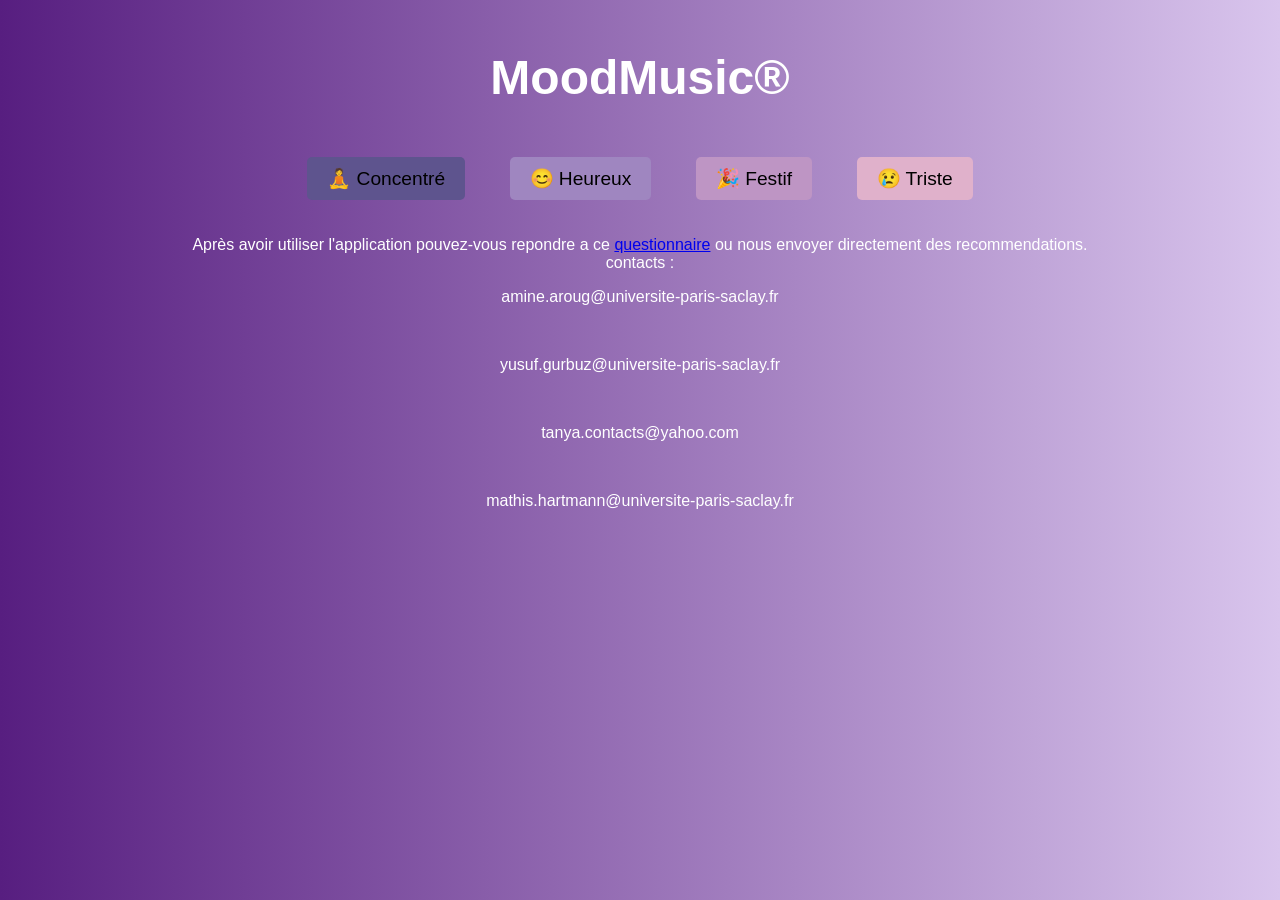
<file: MoodMusic/index.html>
<!DOCTYPE html>
<html lang="fr">
<head>
<meta charset="UTF-8">
<meta name="viewport" content="width=device-width, initial-scale=1.0">
<title>MoodMusic</title>
  <!-- Google tag (gtag.js) -->
<script async src="https://www.googletagmanager.com/gtag/js?id=G-JPMECS2VJV"></script>
<script>
  window.dataLayer = window.dataLayer || [];
  function gtag(){dataLayer.push(arguments);}
  gtag('js', new Date());

  gtag('config', 'G-JPMECS2VJV');
</script>
<style>
  body {
    margin: 0;
    padding: 0;
    font-family: Arial, sans-serif;
    background: linear-gradient(to right, #571e80, #d9c5ed);
    color: white;
    text-align: center;
  }
  h1 {
    margin-top: 50px;
    font-size: 3em;
    font-family: 'Helvetica';
  }
  .mood-button {
    margin: 20px;
    padding: 10px 20px;
    font-size: 1.2em;
    border: none;
    border-radius: 5px;
    cursor: pointer;
    transition: background-color 0.3s;
  }
  .concentre { background-color: #5E548E; }
  .heureux { background-color: #9F86C0; }
  .festif { background-color: #BE95C4; }
  .triste { background-color: #E0B1CB; }
  .mood-button:hover {
    opacity: 0.8;
  }
</style>
</head>
<body>

<h1>MoodMusic®</h1>

<button class="mood-button concentre" onclick="window.location.href='concentre.html';">🧘 Concentré</button>
<button class="mood-button heureux" onclick="window.location.href='heureux.html';">😊 Heureux</button>
<button class="mood-button festif" onclick="window.location.href='festif.html';">🎉 Festif</button>
<button class="mood-button triste" onclick="window.location.href='triste.html';">😢 Triste</button>
<p>
  Après avoir utiliser l'application pouvez-vous repondre a ce <a href="https://forms.gle/yoigy86Dw8VUuLjz9 ">questionnaire</a> ou nous envoyer directement des recommendations.<br> contacts : 
  <br> 
  <p>amine.aroug@universite-paris-saclay.fr</p>
  <br> 
  <p>yusuf.gurbuz@universite-paris-saclay.fr</p>
  <br> 
  <p>tanya.contacts@yahoo.com</p>
  <br> 
  <p>mathis.hartmann@universite-paris-saclay.fr</p>

</p>

</body>
</html>
</file>
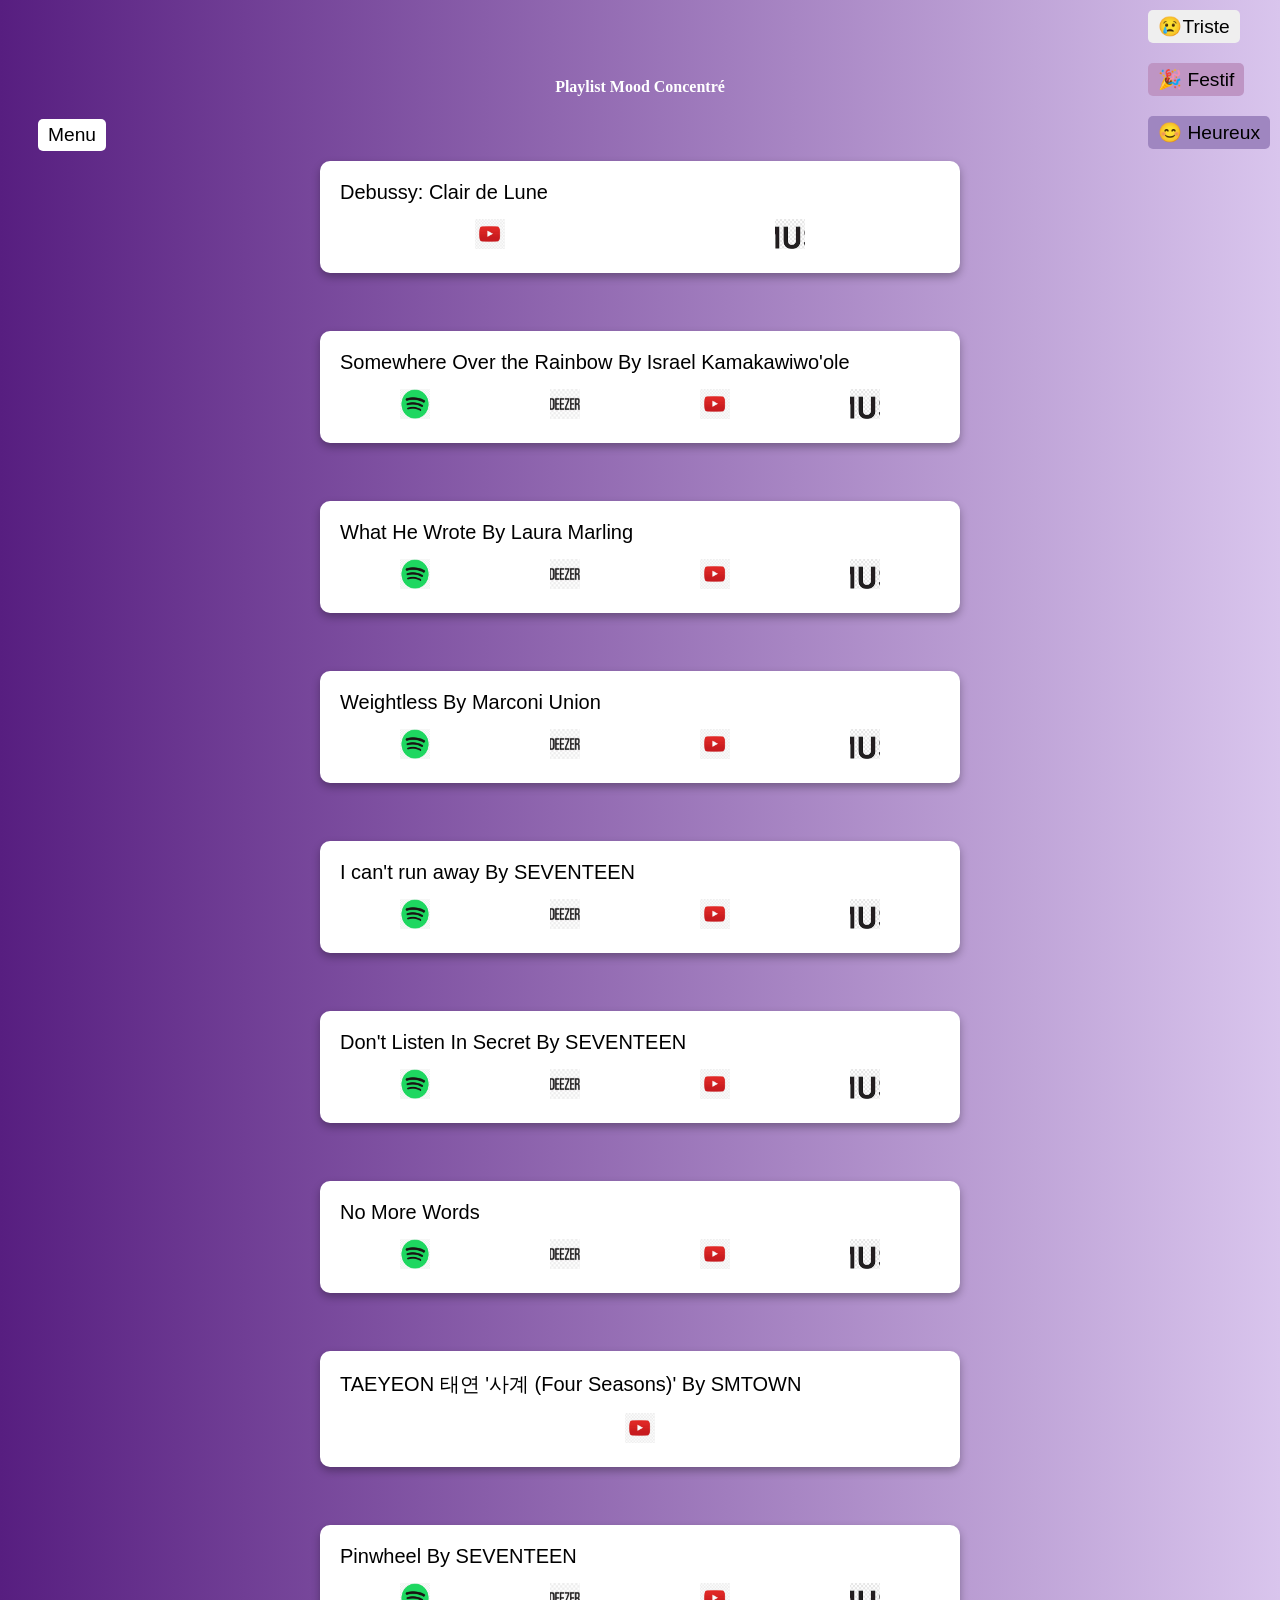
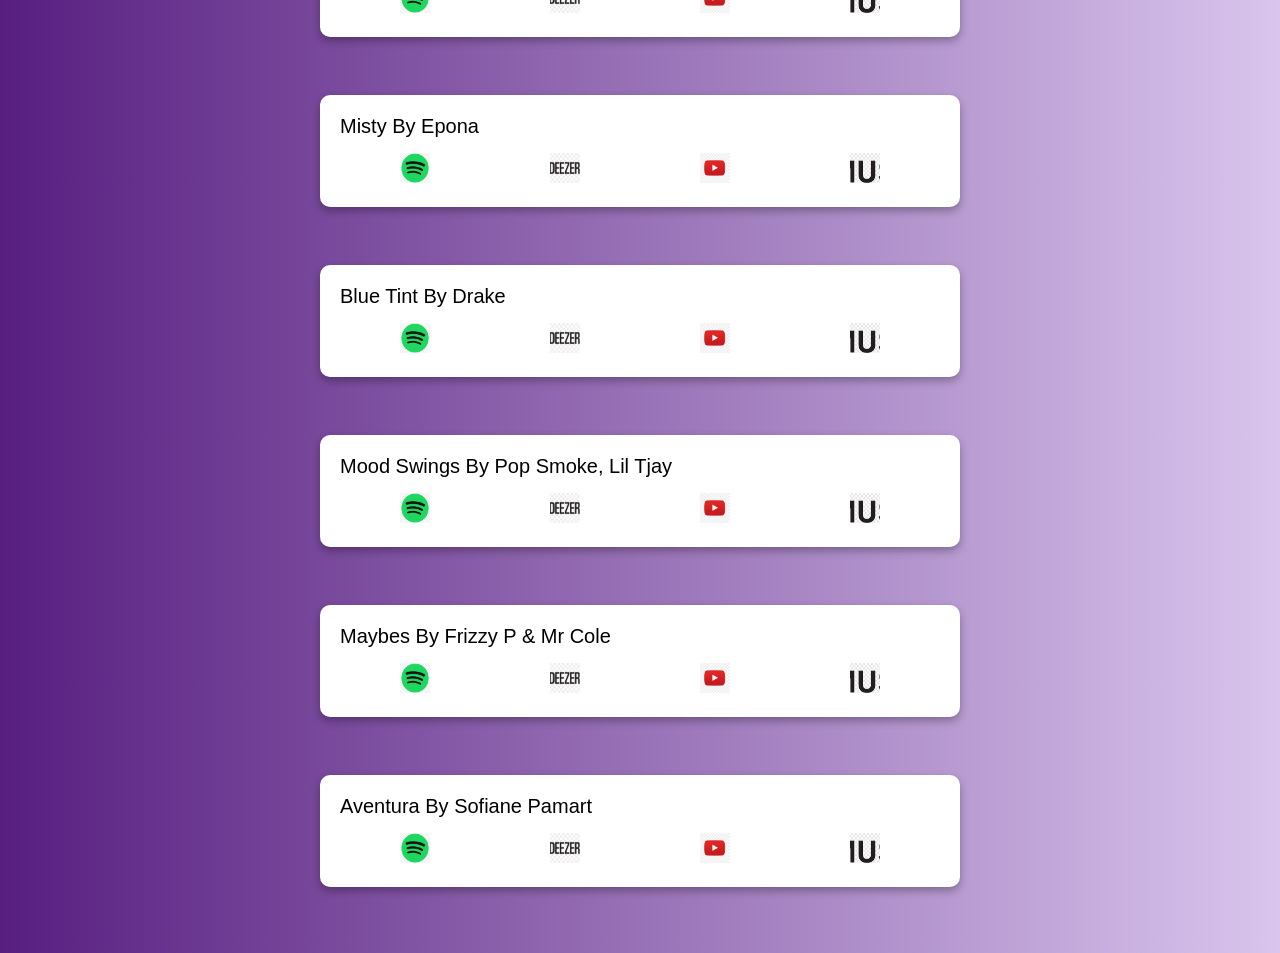
<file: MoodMusic/concentre.html>
<!DOCTYPE html>
<html lang="fr">
<head>
    <meta charset="UTF-8">
    <meta name="viewport" content="width=device-width, initial-scale=1.0">
    <title>MoodMusic® Concentré - Playlist</title>
        <!-- Google tag (gtag.js) -->
    <script async src="https://www.googletagmanager.com/gtag/js?id=G-JPMECS2VJV"></script>
    <script>
      window.dataLayer = window.dataLayer || [];
      function gtag(){dataLayer.push(arguments);}
      gtag('js', new Date());
    
      gtag('config', 'G-JPMECS2VJV');
    </script>
    <style>
         body {
        font-family: Arial, sans-serif;
        background: linear-gradient(to right, #571e80, #d9c5ed);
        padding: 20px;
        overflow-x: hidden; /* Assure que tout défilement horizontal est caché */
        }

        .playlist-container {
            display: flex;
            flex-direction: column; /* Change en colonne pour un affichage déroulant */
            align-items: center; /* Centre les cartes horizontalement */
            gap: 20px;
            margin: auto;
            max-width: 600px; /* Limite la largeur pour un meilleur contrôle sur le design */
        }

        .song {
            background-color: #ffffff;
            padding: 20px;
            border-radius: 10px; /* Augmente le rayon pour un look plus doux */
            box-shadow: 0 4px 8px rgba(0, 0, 0, 0.3); /* Ombre plus prononcée pour un effet de relief */
            width: 100%; /* Utilise toute la largeur du conteneur */
            transition: transform 0.3s ease, box-shadow 0.3s ease; /* Animation douce */
        }

        .song:hover {
            transform: translateY(-5px); /* Légère élévation lors du survol */
            box-shadow: 0 6px 12px rgba(0, 0, 0, 0.5); /* Ombre plus profonde lors du survol */
        }

        .song-title {
            font-size: 20px; /* Taille de police légèrement plus grande */
            margin-bottom: 15px;
        }

        .platforms {
            display: flex;
            justify-content: space-around;
        }

        .platforms img {
            width: 30px; /* Taille légèrement plus grande pour les icônes */
            height: 30px;
            cursor: pointer;
        }
        h1 {
            margin-top: 50px;
            font-size: 3em;
            font-family: 'Helvetica';
            color: white;
            text-align: center;
        }
        h2 {
            margin-top: 50px;
            font-size: 1em;
            font-family: 'Caveat', cursive; 
            color: white;
            text-align: center;
        }
        .conteneur-boutons {
            position: fixed; 
            top: 0;
            right: 0;
            display: flex;
            flex-direction: column;
            align-items: flex-start; 
        }
        .mood-button {
            margin: 10px;
            padding: 5px 10px;
            font-size: 1.2em;
            border: none;
            border-radius: 5px;
            cursor: pointer;
            transition: background-color 0.3s;
        }
        .triste { background-color: #E0B1CB; }
        .festif { background-color: #BE95C4; }
        .heureux { background-color: #9F86C0; }
        .menu {background-color: white}
        .mood-button:hover {
            opacity: 0.8;
        }
    </style>
</head>
<body>
<h2>Playlist Mood Concentré</h2>
<button class = "mood-button menu" onclick="window.location.href='https://vmine0.github.io/-amine0-.github.io/index.html';">Menu</button>
<div class="conteneur-boutons">
    <button class="mood-button concentre" onclick="window.location.href='https://vmine0.github.io/-amine0-.github.io/triste.html';">😢Triste </button>
    <button class="mood-button festif" onclick="window.location.href='https://vmine0.github.io/-amine0-.github.io/festif.html';">🎉 Festif</button>
    <button class="mood-button heureux" onclick="window.location.href='https://vmine0.github.io/-amine0-.github.io/heureux.html';">😊 Heureux</button>
</div>

<div class="playlist-container">
    <!-- Exemple pour un titre de musique -->
    <div class="song">
        <div class="song-title">Debussy: Clair de Lune</div>
        <div class="platforms">
            <a href="https://www.youtube.com/watch?v=ges3Z5hbYR8"><img src="[data-uri]" alt="YouTube"></a>
            <a href="https://geo.music.apple.com/fr/album/_/303883179?i=303883400&mt=1&app=music&ls=1&at=1000lHKX&ct=odesli_http&itscg=30200&itsct=odsl_m"><img src="[data-uri]" alt="Apple Music"></a>
         </div>
    </div><br>
    <!-- Répétez ce bloc pour chaque titre de musique, en ajustant le titre et les liens -->
    <div class="song">
        <div class="song-title">Somewhere Over the Rainbow By Israel Kamakawiwo'ole</div>
        <div class="platforms">
            <a href="https://open.spotify.com/track/3oQomOPRNQ5NVFUmLJHbAV"><img src="[data-uri]" alt="Spotify"></a>
            <a href="https://www.deezer.com/track/418130622"><img src="[data-uri]" alt="Deezer"></a>
            <a href="https://www.youtube.com/watch?v=QJAL6VpX4dY"><img src="[data-uri]" alt="YouTube"></a>
            <a href="https://geo.music.apple.com/fr/album/_/1296697429?i=1296697430&mt=1&app=music&ls=1&at=1000lHKX&ct=odesli_http&itscg=30200&itsct=odsl_m"><img src="[data-uri]" alt="Apple Music"></a>
         </div>
    </div><br>
    <div class="song">
        <div class="song-title">What He Wrote By Laura Marling</div>
        <div class="platforms">
            <a href="https://open.spotify.com/track/2CTOa3CEBts3p1NyTVLTXU"><img src="[data-uri]" alt="Spotify"></a>
            <a href="https://www.deezer.com/track/5522774"><img src="[data-uri]" alt="Deezer"></a>
            <a href="https://www.youtube.com/watch?v=Rm3uMGfIj2E"><img src="[data-uri]" alt="YouTube"></a>
            <a href="https://geo.music.apple.com/fr/album/_/720114752?i=720115034&mt=1&app=music&ls=1&at=1000lHKX&ct=odesli_http&itscg=30200&itsct=odsl_m"><img src="[data-uri]" alt="Apple Music"></a>
         </div>
    </div><br>
    <div class="song">
        <div class="song-title">Weightless By Marconi Union </div>
        <div class="platforms">
            <a href="https://open.spotify.com/track/6kkwzB6hXLIONkEk9JciA6"><img src="[data-uri]" alt="Spotify"></a>
            <a href="https://www.deezer.com/track/61419261"><img src="[data-uri]" alt="Deezer"></a>
            <a href="https://www.youtube.com/watch?v=UfcAVejslrU"><img src="[data-uri]" alt="YouTube"></a>
            <a href="https://geo.music.apple.com/fr/album/_/571977211?i=571977598&mt=1&app=music&ls=1&at=1000lHKX&ct=odesli_http&itscg=30200&itsct=odsl_m"><img src="[data-uri]" alt="Apple Music"></a>
         </div>
    </div><br>
    <div class="song">
        <div class="song-title">I can't run away  By SEVENTEEN </div>
        <div class="platforms">
            <a href="https://open.spotify.com/track/0bFiLUmBmFX0aWyhVqIwiN"><img src="[data-uri]" alt="Spotify"></a>
            <a href="https://www.deezer.com/track/1528273572"><img src="[data-uri]" alt="Deezer"></a>
            <a href="https://www.youtube.com/watch?v=dSz865efo44"><img src="[data-uri]" alt="YouTube"></a>
            <a href="https://geo.music.apple.com/fr/album/_/1589497186?i=1589497423&mt=1&app=music&ls=1&at=1000lHKX&ct=odesli_http&itscg=30200&itsct=odsl_m"><img src="[data-uri]" alt="Apple Music"></a>
         </div>
    </div><br>
    <div class="song">
        <div class="song-title">Don't Listen In Secret By SEVENTEEN</div>
        <div class="platforms">
            <a href="https://open.spotify.com/track/01bnqaE6nQogjdMMrrL1dj"><img src="[data-uri]" alt="Spotify"></a>
            <a href="https://www.deezer.com/track/1897584287"><img src="[data-uri]" alt="Deezer"></a>
            <a href="https://www.youtube.com/watch?v=ACOU14kmhAY"><img src="[data-uri]" alt="YouTube"></a>
            <a href="https://geo.music.apple.com/fr/album/_/1182849724?i=1182849884&mt=1&app=music&ls=1&at=1000lHKX&ct=odesli_http&itscg=30200&itsct=odsl_m"><img src="[data-uri]" alt="Apple Music"></a>
         </div>
    </div><br>
    <div class="song">
        <div class="song-title">No More Words </div>
        <div class="platforms">
            <a href="https://open.spotify.com/track/2pjwlId0y84OpRNLaQ9dbr"><img src="[data-uri]" alt="Spotify"></a>
            <a href="https://www.deezer.com/track/2537014921"><img src="[data-uri]" alt="Deezer"></a>
            <a href="https://www.youtube.com/watch?v=kkLGCFFD6mY"><img src="[data-uri]" alt="YouTube"></a>
            <a href="https://geo.music.apple.com/fr/album/_/1715983011?i=1715983014&mt=1&app=music&ls=1&at=1000lHKX&ct=odesli_http&itscg=30200&itsct=odsl_m"><img src="[data-uri]" alt="Apple Music"></a>
         </div>
    </div><br>
    <div class="song">
        <div class="song-title">TAEYEON 태연 '사계 (Four Seasons)' By SMTOWN</div>
        <div class="platforms">
            <a href="https://www.youtube.com/watch?v=4HG_CJzyX6A"><img src="[data-uri]" alt="YouTube"></a>
         </div>
    </div><br>
    <div class="song">
        <div class="song-title">Pinwheel By SEVENTEEN</div>
        <div class="platforms">
            <a href="https://open.spotify.com/track/2NvrIHgujKttUQyx2uUMY9"><img src="[data-uri]" alt="Spotify"></a>
            <a href="https://www.deezer.com/track/1904180147"><img src="[data-uri]" alt="Deezer"></a>
            <a href="https://www.youtube.com/watch?v=tUyfB44eP0w"><img src="[data-uri]" alt="YouTube"></a>
            <a href="https://geo.music.apple.com/fr/album/_/1308176950?i=1308176971&mt=1&app=music&ls=1&at=1000lHKX&ct=odesli_http&itscg=30200&itsct=odsl_m"><img src="[data-uri]" alt="Apple Music"></a>
         </div>
    </div><br>
    <div class="song">
        <div class="song-title">Misty By Epona</div>
        <div class="platforms">
            <a href="https://open.spotify.com/track/595WDUDQgT6RnKTwP6mz9r"><img src="[data-uri]" alt="Spotify"></a>
            <a href="https://www.deezer.com/track/2365687465"><img src="[data-uri]" alt="Deezer"></a>
            <a href="https://www.youtube.com/watch?v=H4R_3ziiigQ"><img src="[data-uri]" alt="YouTube"></a>
            <a href="https://geo.music.apple.com/fr/album/_/1710119321?i=1710119718&mt=1&app=music&ls=1&at=1000lHKX&ct=odesli_http&itscg=30200&itsct=odsl_m"><img src="[data-uri]" alt="Apple Music"></a>
         </div>
    </div><br>
    <div class="song">
        <div class="song-title">Blue Tint By Drake</div>
        <div class="platforms">
            <a href="https://open.spotify.com/track/4n1bdaKwynQndm47x5HqWX"><img src="[data-uri]" alt="Spotify"></a>
            <a href="https://www.deezer.com/track/533609382"><img src="[data-uri]" alt="Deezer"></a>
            <a href="https://www.youtube.com/watch?v=CYDVqc_PwsM"><img src="[data-uri]" alt="YouTube"></a>
            <a href="https://geo.music.apple.com/fr/album/_/1418213110?i=1418213396&mt=1&app=music&ls=1&at=1000lHKX&ct=odesli_http&itscg=30200&itsct=odsl_m"><img src="[data-uri]" alt="Apple Music"></a>
         </div>
    </div><br>
    <div class="song">
        <div class="song-title">Mood Swings By Pop Smoke, Lil Tjay </div>
        <div class="platforms">
            <a href="https://open.spotify.com/track/5rZlwNFl01HqLWBQGryKSm"><img src="[data-uri]" alt="Spotify"></a>
            <a href="https://www.deezer.com/track/1025944402"><img src="[data-uri]" alt="Deezer"></a>
            <a href="https://www.youtube.com/watch?v=mM8ostx0Ub8"><img src="[data-uri]" alt="YouTube"></a>
            <a href="https://geo.music.apple.com/fr/album/_/1521889004?i=1521889940&mt=1&app=music&ls=1&at=1000lHKX&ct=odesli_http&itscg=30200&itsct=odsl_m"><img src="[data-uri]" alt="Apple Music"></a>
         </div>
    </div><br>
    <div class="song">
        <div class="song-title">Maybes By Frizzy P & Mr Cole</div>
        <div class="platforms">
            <a href="https://open.spotify.com/track/0NEysQMQpLs51P8ZquIirT"><img src="[data-uri]" alt="Spotify"></a>
            <a href="https://www.deezer.com/track/1995106587"><img src="[data-uri]" alt="Deezer"></a>
            <a href="https://www.youtube.com/watch?v=dzI0A5Sgyy8"><img src="[data-uri]" alt="YouTube"></a>
            <a href="https://geo.music.apple.com/fr/album/_/1652602714?i=1652603259&mt=1&app=music&ls=1&at=1000lHKX&ct=odesli_http&itscg=30200&itsct=odsl_m"><img src="[data-uri]" alt="Apple Music"></a>
         </div>
    </div><br>
    <div class="song">
        <div class="song-title">Aventura By Sofiane Pamart</div>
        <div class="platforms">
            <a href="https://open.spotify.com/track/5zU5PfpJG73oa6MxoIAzSW"><img src="[data-uri]" alt="Spotify"></a>
            <a href="https://www.deezer.com/track/2431523575"><img src="[data-uri]" alt="Deezer"></a>
            <a href="https://www.youtube.com/watch?v=LYkQriuqigM"><img src="[data-uri]" alt="YouTube"></a>
            <a href="https://geo.music.apple.com/fr/album/_/1704902133?i=1704903338&mt=1&app=music&ls=1&at=1000lHKX&ct=odesli_http&itscg=30200&itsct=odsl_m"><img src="[data-uri]" alt="Apple Music"></a>
         </div>
    </div><br>
</div>

</body>
</html>
</file>
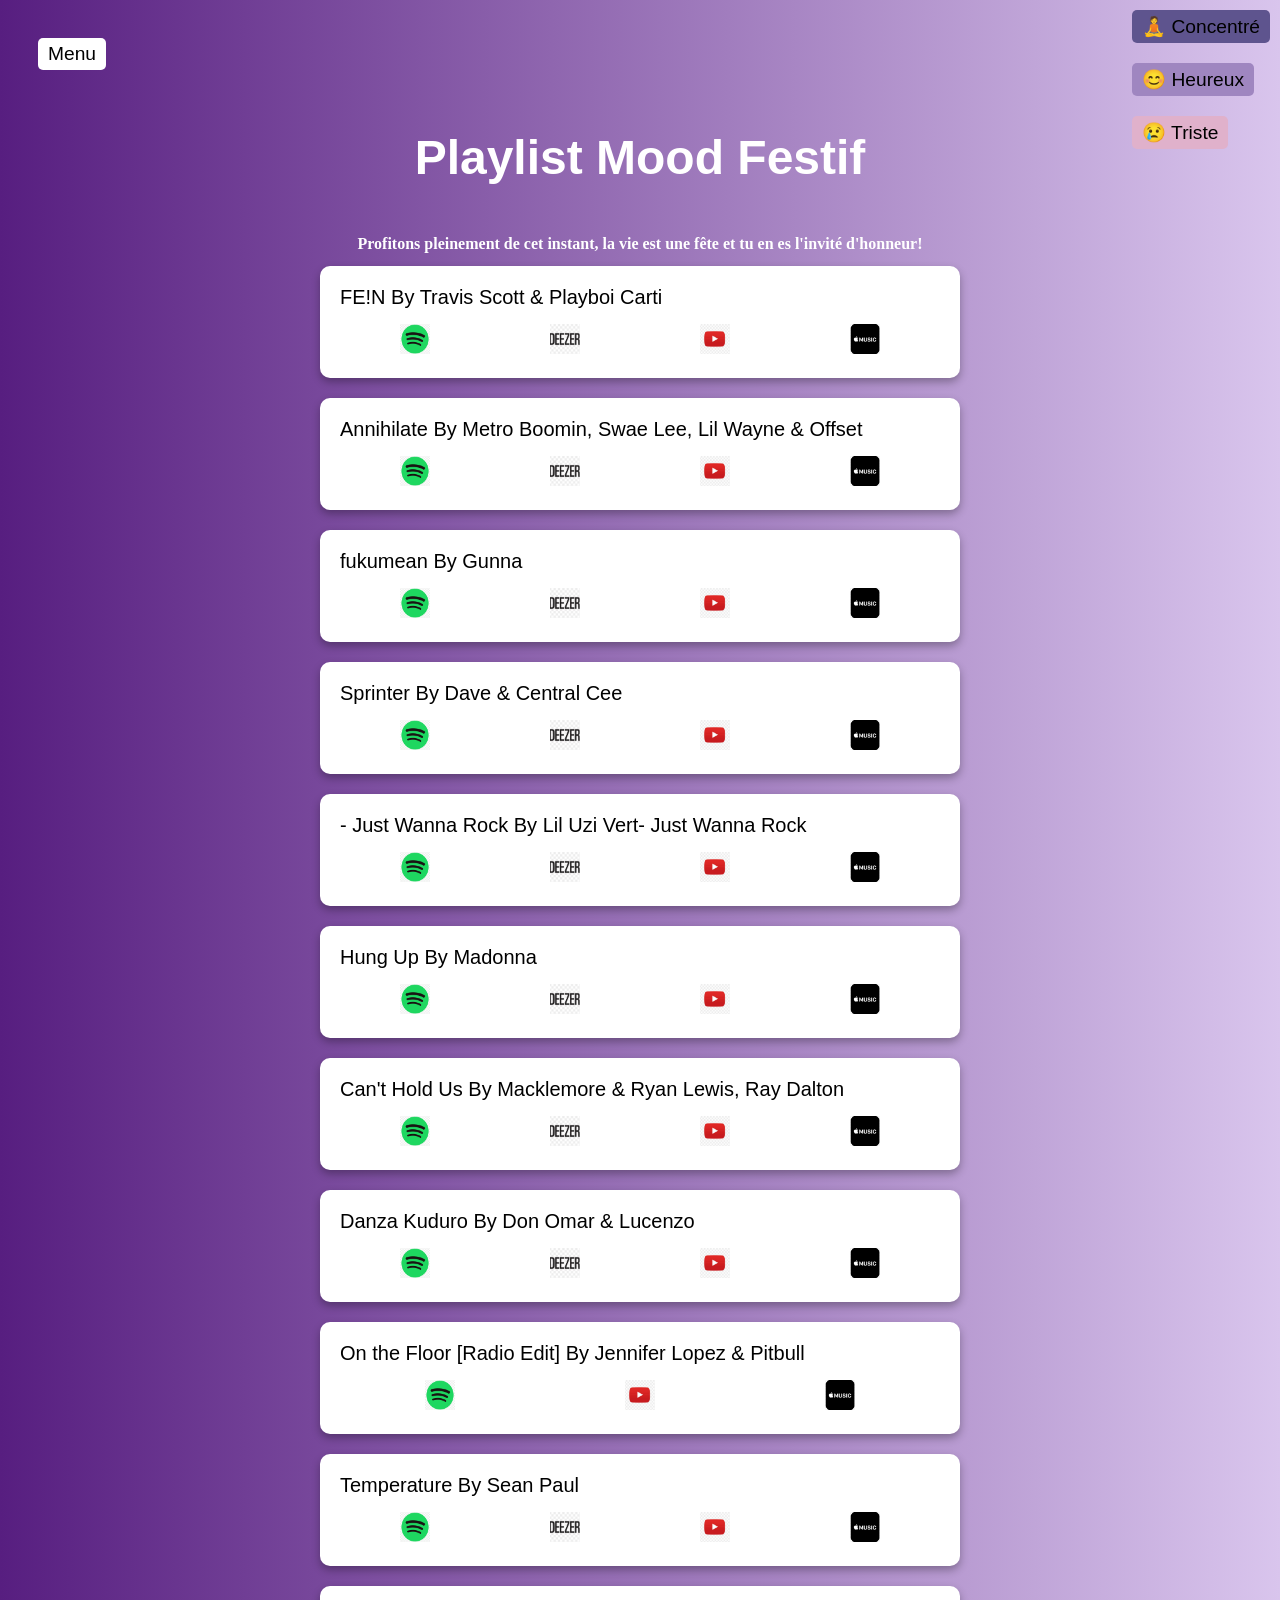
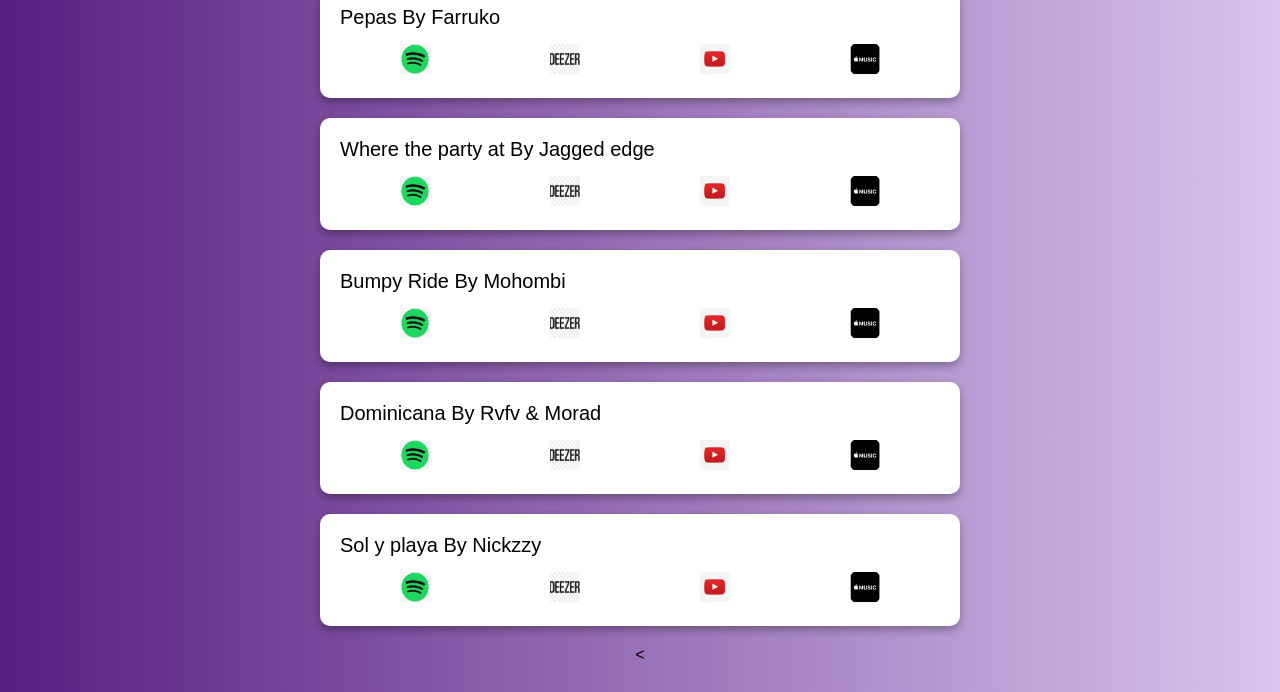
<file: MoodMusic/festif.html>
<!DOCTYPE html>
<html lang="fr">
<head>
    <meta charset="UTF-8">
    <meta name="viewport" content="width=device-width, initial-scale=1.0">
    <title>MoodMusic® Festif - Playlist</title>
            <!-- Google tag (gtag.js) -->
    <script async src="https://www.googletagmanager.com/gtag/js?id=G-JPMECS2VJV"></script>
    <script>
      window.dataLayer = window.dataLayer || [];
      function gtag(){dataLayer.push(arguments);}
      gtag('js', new Date());
    
      gtag('config', 'G-JPMECS2VJV');
    </script>
    <style>
body {
            font-family: Arial, sans-serif;
            background: linear-gradient(to right, #571e80, #d9c5ed);
            padding: 20px;
        }

        .playlist-container {
            display: flex;
            flex-direction: column; /* Change en colonne pour un affichage déroulant */
            align-items: center; /* Centre les cartes horizontalement */
            gap: 20px;
            margin: auto;
            max-width: 600px; /* Limite la largeur pour un meilleur contrôle sur le design */
        }

        .song {
            background-color: #ffffff;
            padding: 20px;
            border-radius: 10px; /* Augmente le rayon pour un look plus doux */
            box-shadow: 0 4px 8px rgba(0, 0, 0, 0.3); /* Ombre plus prononcée pour un effet de relief */
            width: 100%; /* Utilise toute la largeur du conteneur */
            transition: transform 0.3s ease, box-shadow 0.3s ease; /* Animation douce */
        }

        .song:hover {
            transform: translateY(-5px); /* Légère élévation lors du survol */
            box-shadow: 0 6px 12px rgba(0, 0, 0, 0.5); /* Ombre plus profonde lors du survol */
        }

        .song-title {
            font-size: 20px; /* Taille de police légèrement plus grande */
            margin-bottom: 15px;
        }

        .platforms {
            display: flex;
            justify-content: space-around;
        }

        .platforms img {
            width: 30px; /* Taille légèrement plus grande pour les icônes */
            height: 30px;
            cursor: pointer;
        }
        h1 {
            margin-top: 50px;
            font-size: 3em;
            font-family: 'Helvetica';
            color: rgb(255, 255, 255);
            text-align: center;
        }
        h2 {
            margin-top: 50px;
            font-size: 1em;
            font-family: 'Caveat', cursive; 
            color: rgb(255, 255, 255);
            text-align: center;
        }
        .conteneur-boutons {
            position: fixed; 
            top: 0;
            right: 0;
            display: flex;
            flex-direction: column;
            align-items: flex-start; 
        }
        .mood-button {
            margin: 10px;
            padding: 5px 10px;
            font-size: 1.2em;
            border: none;
            border-radius: 5px;
            cursor: pointer;
            transition: background-color 0.3s;
        }
        .concentre { background-color: #5E548E; }
        .heureux { background-color: #9F86C0; }
        .triste { background-color: #E0B1CB; }
        .menu {background-color: white}

        .mood-button:hover {
            opacity: 0.8;
        }
    </style>
</head>
<body>
<button class = "mood-button menu" onclick="window.location.href='https://vmine0.github.io/-amine0-.github.io/index.html';">Menu</button>

<h1>Playlist Mood Festif </h1>
<div class="conteneur-boutons">
    <button class="mood-button concentre" onclick="window.location.href='https://vmine0.github.io/-amine0-.github.io/concentre.html';">🧘 Concentré</button>
    <button class="mood-button heureux" onclick="window.location.href='https://vmine0.github.io/-amine0-.github.io/heureux.html';">😊 Heureux</button>
    <button class="mood-button triste" onclick="window.location.href='https://vmine0.github.io/-amine0-.github.io/triste.html';">😢 Triste</button>
</div>
<h2>Profitons pleinement de cet instant, la vie est une fête et tu en es l'invité d'honneur!</h2>

<div class="playlist-container">
    <!-- Exemple pour un titre de musique -->
    <div class="song">
        <div class="song-title">FE!N By Travis Scott & Playboi Carti </div>
        <div class="platforms">
            <a href="https://open.spotify.com/track/42VsgItocQwOQC3XWZ8JNA"><img src="[data-uri]" alt="Spotify"></a>
            <a href="https://www.deezer.com/track/2386586085"><img src="[data-uri]" alt="Deezer"></a>
            <a href="https://www.youtube.com/watch?v=U-l4ya3ejko"><img src="[data-uri]" alt="YouTube"></a>
            <a href="https://geo.music.apple.com/fr/album/_/1699712635?i=1699712651&mt=1&app=music&ls=1&at=1000lHKX&ct=odesli_http&itscg=30200&itsct=odsl_m"><img src="[data-uri]" alt="Apple Music"></a>
         </div>
    </div>
    <div class="song">
        <div class="song-title">Annihilate By  Metro Boomin, Swae Lee, Lil Wayne & Offset</div>
        <div class="platforms">
            <a href="https://open.spotify.com/track/39MK3d3fonIP8Mz9oHCTBB"><img src="[data-uri]" alt="Spotify"></a>
            <a href="https://www.deezer.com/track/2309928745"><img src="[data-uri]" alt="Deezer"></a>
            <a href="https://www.youtube.com/watch?v=Jcz7pvJmt0k"><img src="[data-uri]" alt="YouTube"></a>
            <a href="https://geo.music.apple.com/fr/album/_/1690685331?i=1690685343&mt=1&app=music&ls=1&at=1000lHKX&ct=odesli_http&itscg=30200&itsct=odsl_m"><img src="[data-uri]" alt="Apple Music"></a>
         </div>
    </div>
    <div class="song">
        <div class="song-title">fukumean By Gunna </div>
        <div class="platforms">
            <a href="https://open.spotify.com/track/4rXLjWdF2ZZpXCVTfWcshS"><img src="[data-uri]" alt="Spotify"></a>
            <a href="https://www.deezer.com/track/2329875155"><img src="[data-uri]" alt="Deezer"></a>
            <a href="https://www.youtube.com/watch?v=V6ZsXKE8QmQ"><img src="[data-uri]" alt="YouTube"></a>
            <a href="https://geo.music.apple.com/fr/album/_/1692838126?i=1692838486&mt=1&app=music&ls=1&at=1000lHKX&ct=odesli_http&itscg=30200&itsct=odsl_m"><img src="[data-uri]" alt="Apple Music"></a>
         </div>
    </div>
    <div class="song">
        <div class="song-title">Sprinter By Dave & Central Cee </div>
        <div class="platforms">
            <a href="https://open.spotify.com/track/2FDTHlrBguDzQkp7PVj16Q"><img src="[data-uri]" alt="Spotify"></a>
            <a href="https://www.deezer.com/track/2306120355"><img src="[data-uri]" alt="Deezer"></a>
            <a href="https://www.youtube.com/watch?v=pSY3i5XHHXo"><img src="[data-uri]" alt="YouTube"></a>
            <a href="https://geo.music.apple.com/fr/album/_/1690775575?i=1690775810&mt=1&app=music&ls=1&at=1000lHKX&ct=odesli_http&itscg=30200&itsct=odsl_m"><img src="[data-uri]" alt="Apple Music"></a>
         </div>
    </div>
    <div class="song">
        <div class="song-title">- Just Wanna Rock By Lil Uzi Vert- Just Wanna Rock </div>
        <div class="platforms">
            <a href="https://open.spotify.com/track/4FyesJzVpA39hbYvcseO2d"><img src="[data-uri]" alt="Spotify"></a>
            <a href="https://www.deezer.com/track/1965920237"><img src="[data-uri]" alt="Deezer"></a>
            <a href="https://www.youtube.com/watch?v=hqunRm_dSHw"><img src="[data-uri]" alt="YouTube"></a>
            <a href="https://geo.music.apple.com/fr/album/_/1650101844?i=1650101845&mt=1&app=music&ls=1&at=1000lHKX&ct=odesli_http&itscg=30200&itsct=odsl_m"><img src="[data-uri]" alt="Apple Music"></a>
         </div>
    </div>
    <div class="song">
        <div class="song-title">Hung Up By Madonna</div>
        <div class="platforms">
            <a href="https://open.spotify.com/track/3850dYVgOFIXJh5U4BFEWH"><img src="[data-uri]" alt="Spotify"></a>
            <a href="https://www.deezer.com/track/679217"><img src="[data-uri]" alt="Deezer"></a>
            <a href="https://www.youtube.com/watch?v=EDwb9jOVRtU"><img src="[data-uri]" alt="YouTube"></a>
            <a href="https://geo.music.apple.com/fr/album/_/91992239?i=91989806&mt=1&app=music&ls=1&at=1000lHKX&ct=odesli_http&itscg=30200&itsct=odsl_m"><img src="[data-uri]" alt="Apple Music"></a>
         </div>
    </div>
    <div class="song">
        <div class="song-title">Can't Hold Us By Macklemore & Ryan Lewis, Ray Dalton </div>
        <div class="platforms">
            <a href="https://open.spotify.com/track/22skzmqfdWrjJylampe0kt"><img src="[data-uri]" alt="Spotify"></a>
            <a href="https://www.deezer.com/track/61424044"><img src="[data-uri]" alt="Deezer"></a>
            <a href="https://www.youtube.com/watch?v=2zNSgSzhBfM"><img src="[data-uri]" alt="YouTube"></a>
            <a href="https://geo.music.apple.com/fr/album/_/560097651?i=560097694&mt=1&app=music&ls=1&at=1000lHKX&ct=odesli_http&itscg=30200&itsct=odsl_m"><img src="[data-uri]" alt="Apple Music"></a>
         </div>
    </div>
    <div class="song">
        <div class="song-title">Danza Kuduro By Don Omar & Lucenzo</div>
        <div class="platforms">
            <a href="https://open.spotify.com/track/16YktaSw5wfbjsSTTxE5ZH"><img src="[data-uri]" alt="Spotify"></a>
            <a href="https://www.deezer.com/track/14948701"><img src="[data-uri]" alt="Deezer"></a>
            <a href="https://www.youtube.com/watch?v=7zp1TbLFPp8"><img src="[data-uri]" alt="YouTube"></a>
            <a href="https://geo.music.apple.com/fr/album/_/1716707723?i=1716715336&mt=1&app=music&ls=1&at=1000lHKX&ct=odesli_http&itscg=30200&itsct=odsl_m"><img src="[data-uri]" alt="Apple Music"></a>
         </div>
    </div>
    <div class="song">
        <div class="song-title">On the Floor [Radio Edit] By Jennifer Lopez & Pitbull </div>
        <div class="platforms">
            <a href="https://open.spotify.com/track/4PbltJuIMw6x29biTnevWZ"><img src="[data-uri]" alt="Spotify"></a>
            <a href="https://music.youtube.com/watch?v=gDRL47NzG5o&si=qLws2VIKXPUUAGch"><img src="[data-uri]" alt="YouTube"></a>
            <a href="https://geo.music.apple.com/fr/album/_/1444611513?i=1444611517&mt=1&app=music&ls=1&at=1000lHKX&ct=odesli_http&itscg=30200&itsct=odsl_m"><img src="[data-uri]" alt="Apple Music"></a>
         </div>
    </div>
    <div class="song">
        <div class="song-title">Temperature By Sean Paul</div>
        <div class="platforms">
            <a href="https://open.spotify.com/track/0svvvbTUgEy79F6Sxweyjo"><img src="[data-uri]" alt="Spotify"></a>
            <a href="https://www.deezer.com/track/4162693"><img src="[data-uri]" alt="Deezer"></a>
            <a href="https://www.youtube.com/watch?v=dW2MmuA1nI4"><img src="[data-uri]" alt="YouTube"></a>
            <a href="https://geo.music.apple.com/fr/album/_/80434447?i=80434146&mt=1&app=music&ls=1&at=1000lHKX&ct=odesli_http&itscg=30200&itsct=odsl_m"><img src="[data-uri]" alt="Apple Music"></a>
         </div>
    </div>
    <div class="song">
        <div class="song-title">Pepas By Farruko</div>
        <div class="platforms">
            <a href="https://open.spotify.com/track/5fwSHlTEWpluwOM0Sxnh5k"><img src="[data-uri]" alt="Spotify"></a>
            <a href="https://www.deezer.com/fr/album/238972342"><img src="[data-uri]" alt="Deezer"></a>
            <a href="https://www.youtube.com/watch?v=y8trd3gjJt0"><img src="[data-uri]" alt="YouTube"></a>
            <a href="https://geo.music.apple.com/fr/album/_/1573304187?i=1573304194&mt=1&app=music&ls=1&at=1000lHKX&ct=odesli_http&itscg=30200&itsct=odsl_m"><img src="[data-uri]" alt="Apple Music"></a>
         </div>
    </div>
    <div class="song">
        <div class="song-title">Where the party at By Jagged edge </div>
        <div class="platforms">
            <a href="https://open.spotify.com/track/5mNV8Mz59bzyuQ53gTw0c0"><img src="[data-uri]" alt="Spotify"></a>
            <a href="https://www.deezer.com/track/863766"><img src="[data-uri]" alt="Deezer"></a>
            <a href="https://www.youtube.com/watch?v=9UCY_U4QwqI"><img src="[data-uri]" alt="YouTube"></a>
            <a href="https://geo.music.apple.com/fr/album/_/273506805?i=273507049&mt=1&app=music&ls=1&at=1000lHKX&ct=odesli_http&itscg=30200&itsct=odsl_m"><img src="[data-uri]" alt="Apple Music"></a>
         </div>
    </div>
    <div class="song">
        <div class="song-title">Bumpy Ride By Mohombi</div>
        <div class="platforms">
            <a href="https://open.spotify.com/track/71R6zJsrF3ffc3TBFHfivX"><img src="[data-uri]" alt="Spotify"></a>
            <a href="https://www.deezer.com/track/10284648"><img src="[data-uri]" alt="Deezer"></a>
            <a href="https://www.youtube.com/watch?v=G2RCCDSBEGk"><img src="[data-uri]" alt="YouTube"></a>
            <a href="https://geo.music.apple.com/fr/album/_/1443612233?i=1443612238&mt=1&app=music&ls=1&at=1000lHKX&ct=odesli_http&itscg=30200&itsct=odsl_m"><img src="[data-uri]" alt="Apple Music"></a>
         </div>
    </div>
    <div class="song">
        <div class="song-title">Dominicana By Rvfv & Morad</div>
        <div class="platforms">
            <a href="https://open.spotify.com/track/0xCRFfgIHOsmovVZzrFCoT"><img src="[data-uri]" alt="Spotify"></a>
            <a href="https://www.deezer.com/track/2040778707"><img src="[data-uri]" alt="Deezer"></a>
            <a href="https://www.youtube.com/watch?v=CbTC-9IeS6Y"><img src="[data-uri]" alt="YouTube"></a>
            <a href="https://geo.music.apple.com/fr/album/_/1656695991?i=1656695997&mt=1&app=music&ls=1&at=1000lHKX&ct=odesli_http&itscg=30200&itsct=odsl_m"><img src="[data-uri]" alt="Apple Music"></a>
         </div>
    </div>
    <div class="song">
        <div class="song-title">Sol y playa By Nickzzy</div>
        <div class="platforms">
            <a href="https://open.spotify.com/track/39nLL9g3H6V7fXpGu4R4xL"><img src="[data-uri]" alt="Spotify"></a>
            <a href="https://www.deezer.com/track/2334982355"><img src="[data-uri]" alt="Deezer"></a>
            <a href="https://www.youtube.com/watch?v=CBrhhCnTyCY"><img src="[data-uri]" alt="YouTube"></a>
            <a href="https://geo.music.apple.com/fr/album/_/1693483012?i=1693483020&mt=1&app=music&ls=1&at=1000lHKX&ct=odesli_http&itscg=30200&itsct=odsl_m"><img src="[data-uri]" alt="Apple Music"></a>
         </div>
    </div>
    <
</div>

</body>
</html>
</file>
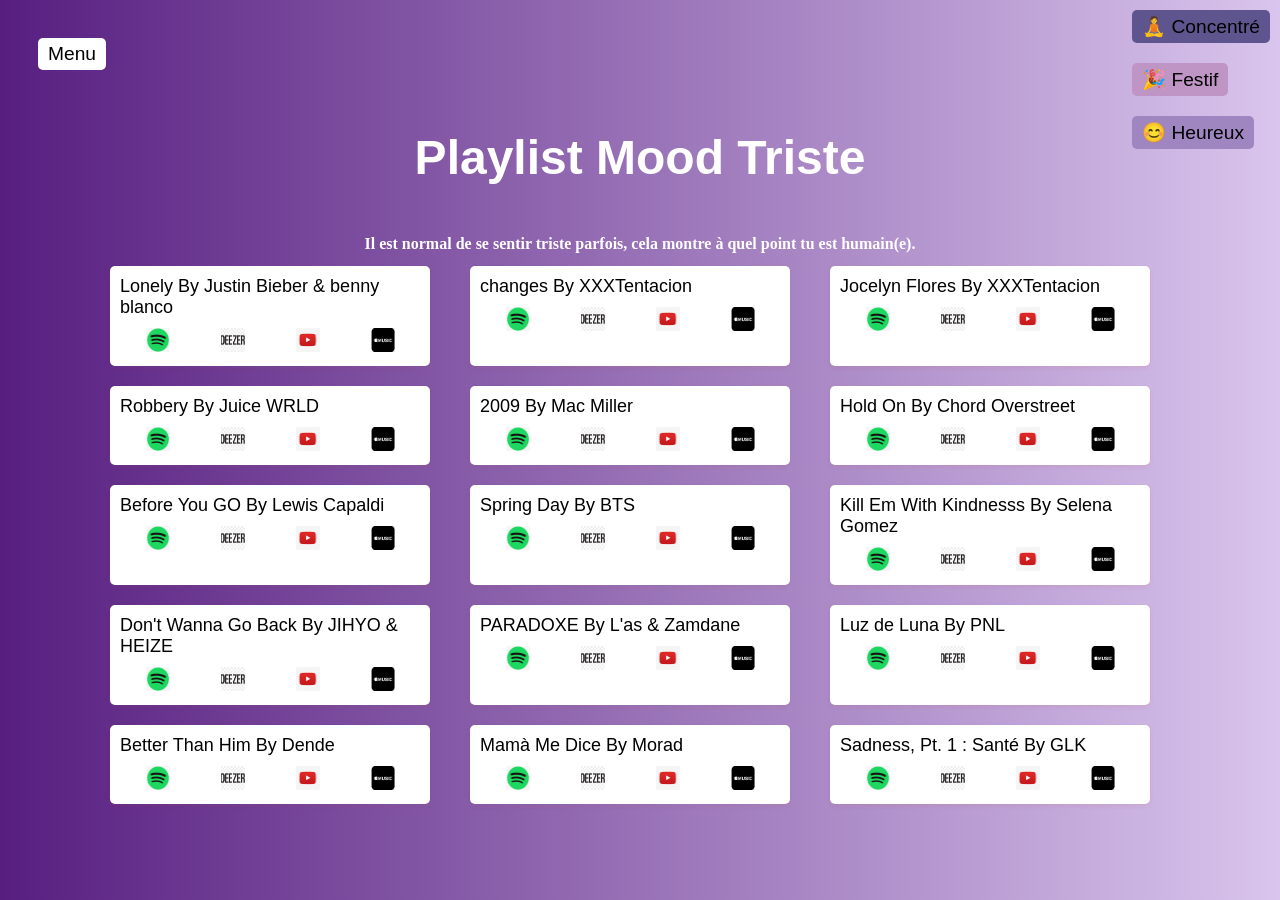
<file: MoodMusic/triste.html>
<!DOCTYPE html>
<html lang="fr">
<head>
    <meta charset="UTF-8">
    <meta name="viewport" content="width=device-width, initial-scale=1.0">
    <title>MoodMusic® Triste - Playlist</title>
        <!-- Google tag (gtag.js) -->
<script async src="https://www.googletagmanager.com/gtag/js?id=G-JPMECS2VJV"></script>
<script>
  window.dataLayer = window.dataLayer || [];
  function gtag(){dataLayer.push(arguments);}
  gtag('js', new Date());

  gtag('config', 'G-JPMECS2VJV');
</script>
    <style>
        body {
            font-family: Arial, sans-serif;
            background: linear-gradient(to right, #571e80, #d9c5ed);
            padding: 20px;
        }
        .playlist-container {
            display: flex;
            flex-wrap: wrap;
            gap: 20px;
            justify-content: center;
        }
        .song {
            background-color: #ffffff;
            padding: 10px;
            border-radius: 5px;
            box-shadow: 0 2px 4px rgba(189, 70, 70, 0.1);
            width: 300px;
        }
        .song-title {
            font-size: 18px;
            margin-bottom: 10px;
        }
        .platforms {
            display: flex;
            justify-content: space-around;
        }
        .platforms img {
            width: 24px;
            height: 24px;
            cursor: pointer;
        }
        h1 {
            margin-top: 50px;
            font-size: 3em;
            font-family: 'Helvetica';
            color: white;
            text-align: center;
        }
        h2 {
            margin-top: 50px;
            font-size: 1em;
            font-family: 'Caveat', cursive; 
            color: white;
            text-align: center;
        }
        .conteneur-boutons {
            position: fixed; 
            top: 0;
            right: 0;
            display: flex;
            flex-direction: column;
            align-items: flex-start; 
        }
        .mood-button {
            margin: 10px;
            padding: 5px 10px;
            font-size: 1.2em;
            border: none;
            border-radius: 5px;
            cursor: pointer;
            transition: background-color 0.3s;
        }
        .concentre { background-color: #5E548E; }
        .festif { background-color: #BE95C4; }
        .heureux { background-color: #9F86C0; }
        .menu {background-color: white}

        .mood-button:hover {
            opacity: 0.8;
        }
    </style>
</head>
<body>
<button class = "mood-button menu" onclick="window.location.href='https://vmine0.github.io/-amine0-.github.io/index.html';">Menu</button>

<h1>Playlist Mood Triste</h1>
<div class="conteneur-boutons">
    <button class="mood-button concentre" onclick="window.location.href='https://vmine0.github.io/-amine0-.github.io/concentre.html';">🧘 Concentré</button>
    <button class="mood-button festif" onclick="window.location.href='https://vmine0.github.io/-amine0-.github.io/festif.html';">🎉 Festif</button>
    <button class="mood-button heureux" onclick="window.location.href='https://vmine0.github.io/-amine0-.github.io/heureux.html';">😊 Heureux</button>
</div>
<h2>Il est normal de se sentir triste parfois, cela montre à quel point tu est humain(e).</h2>

<div class="playlist-container">
    <!-- Exemple pour un titre de musique -->
    <div class="song">
        <div class="song-title">Lonely By Justin Bieber & benny blanco </div>
        <div class="platforms">
            <a href="https://open.spotify.com/track/7HWetAoWK9qkFM575HONAY"><img src="[data-uri]" alt="Spotify"></a>
            <a href="https://www.deezer.com/track/1110767392"><img src="[data-uri]" alt="Deezer"></a>
            <a href="https://www.youtube.com/watch?v=xQOO2xGQ1Pc"><img src="[data-uri]" alt="YouTube"></a>
            <a href="https://geo.music.apple.com/fr/album/_/1535542270?i=1535542271&mt=1&app=music&ls=1&at=1000lHKX&ct=odesli_http&itscg=30200&itsct=odsl_m"><img src="[data-uri]" alt="Apple Music"></a>
         </div>
    </div><br>
    <div class = "song">
        <div class="song-title">changes By XXXTentacion </div>
        <div class="platforms">
            <a href="https://open.spotify.com/track/7AFASza1mXqntmGtbxXprO"><img src="[data-uri]" alt="Spotify"></a>
            <a href="https://www.deezer.com/track/472992712"><img src="[data-uri]" alt="Deezer"></a>
            <a href="https://www.youtube.com/watch?v=2yoIPB8sowA"><img src="[data-uri]" alt="YouTube"></a>
            <a href="https://geo.music.apple.com/fr/album/_/1359292515?i=1359294051&mt=1&app=music&ls=1&at=1000lHKX&ct=odesli_http&itscg=30200&itsct=odsl_m"><img src="[data-uri]" alt="Apple Music"></a>
         </div>
    </div><br>
    <div class="song">
        <div class="song-title">Jocelyn Flores By XXXTentacion </div>
        <div class="platforms">
            <a href="https://open.spotify.com/track/7m9OqQk4RVRkw9JJdeAw96"><img src="[data-uri]" alt="Spotify"></a>
            <a href="https://www.deezer.com/track/398055682"><img src="[data-uri]" alt="Deezer"></a>
            <a href="https://www.youtube.com/watch?v=C1D3G2VGQ_8"><img src="[data-uri]" alt="YouTube"></a>
            <a href="https://geo.music.apple.com/fr/album/_/1274653476?i=1274653478&mt=1&app=music&ls=1&at=1000lHKX&ct=odesli_http&itscg=30200&itsct=odsl_m"><img src="[data-uri]" alt="Apple Music"></a>
         </div>
    </div><br>
    <div class="song">
        <div class="song-title">Robbery By Juice WRLD</div>
        <div class="platforms">
            <a href="https://open.spotify.com/track/6iaSML1PIYq936g62BDtBq"><img src="[data-uri]" alt="Spotify"></a>
            <a href="https://www.deezer.com/track/1634179012"><img src="[data-uri]" alt="Deezer"></a>
            <a href="https://www.youtube.com/watch?v=yokFi-oDwws"><img src="[data-uri]" alt="YouTube"></a>
            <a href="https://geo.music.apple.com/fr/album/_/1454440896?i=1454441104&mt=1&app=music&ls=1&at=1000lHKX&ct=odesli_http&itscg=30200&itsct=odsl_m"><img src="[data-uri]" alt="Apple Music"></a>
         </div>
    </div><br>
    <div class="song">
        <div class="song-title">2009 By Mac Miller</div>
        <div class="platforms">
            <a href="https://open.spotify.com/track/6dFn6my1sHK2bcf23GlHwM"><img src="[data-uri]" alt="Spotify"></a>
            <a href="https://www.deezer.com/track/533802092"><img src="[data-uri]" alt="Deezer"></a>
            <a href="https://www.youtube.com/watch?v=6B3YwcjQ_bU"><img src="[data-uri]" alt="YouTube"></a>
            <a href="https://geo.music.apple.com/fr/album/_/1408996052?i=1408996254&mt=1&app=music&ls=1&at=1000lHKX&ct=odesli_http&itscg=30200&itsct=odsl_m"><img src="[data-uri]" alt="Apple Music"></a>
         </div>
    </div><br>
    <div class="song">
        <div class="song-title">Hold On By Chord Overstreet</div>
        <div class="platforms">
            <a href="https://open.spotify.com/track/5vjLSffimiIP26QG5WcN2K"><img src="[data-uri]" alt="Spotify"></a>
            <a href="https://www.deezer.com/track/141338269"><img src="[data-uri]" alt="Deezer"></a>
            <a href="https://www.youtube.com/watch?v=6XRZF7bvs9U"><img src="[data-uri]" alt="YouTube"></a>
            <a href="https://geo.music.apple.com/fr/album/_/1444895686?i=1444895706&mt=1&app=music&ls=1&at=1000lHKX&ct=odesli_http&itscg=30200&itsct=odsl_m"><img src="[data-uri]" alt="Apple Music"></a>
         </div>
    </div><br>
    <div class="song">
        <div class="song-title">Before You GO By Lewis Capaldi</div>
        <div class="platforms">
            <a href="https://open.spotify.com/track/2gMXnyrvIjhVBUZwvLZDMP"><img src="[data-uri]" alt="Spotify"></a>
            <a href="https://www.deezer.com/track/807205422"><img src="[data-uri]" alt="Deezer"></a>
            <a href="https://www.youtube.com/watch?v=QQVa4xCf8JY"><img src="[data-uri]" alt="YouTube"></a>
            <a href="https://geo.music.apple.com/fr/album/_/1485383702?i=1485384412&mt=1&app=music&ls=1&at=1000lHKX&ct=odesli_http&itscg=30200&itsct=odsl_m"><img src="[data-uri]" alt="Apple Music"></a>
         </div>
    </div><br>
    <div class="song">
        <div class="song-title">Spring Day By BTS </div>
        <div class="platforms">
            <a href="https://open.spotify.com/track/2j1fFjWHCI9KJSwcuYAOyF"><img src="[data-uri]" alt="Spotify"></a>
            <a href="https://www.deezer.com/track/1783253587"><img src="[data-uri]" alt="Deezer"></a>
            <a href="https://www.youtube.com/watch?v=4MTKwoIsfhQ"><img src="[data-uri]" alt="YouTube"></a>
            <a href="https://geo.music.apple.com/fr/album/_/1570209078?i=1570209811&mt=1&app=music&ls=1&at=1000lHKX&ct=odesli_http&itscg=30200&itsct=odsl_m"><img src="[data-uri]" alt="Apple Music"></a>
         </div>
    </div><br>
    <div class="song">
        <div class="song-title">Kill Em With Kindnesss By Selena Gomez</div>
        <div class="platforms">
            <a href="https://open.spotify.com/track/7KxhSJOYiqCDclXDBNlFSZ"><img src="[data-uri]" alt="Spotify"></a>
            <a href="https://www.deezer.com/track/109169054"><img src="[data-uri]" alt="Deezer"></a>
            <a href="https://www.youtube.com/watch?v=HHP5MKgK0o8"><img src="[data-uri]" alt="YouTube"></a>
            <a href="https://geo.music.apple.com/fr/album/_/1440839372?i=1440839628&mt=1&app=music&ls=1&at=1000lHKX&ct=odesli_http&itscg=30200&itsct=odsl_m"><img src="[data-uri]" alt="Apple Music"></a>
         </div>
    </div><br>
    <div class="song">
        <div class="song-title">Don't Wanna Go Back  By JIHYO & HEIZE </div>
        <div class="platforms">
            <a href="https://open.spotify.com/track/2cxtmZSUIdiIahNTPjhggE"><img src="[data-uri]" alt="Spotify"></a>
            <a href="https://www.deezer.com/track/2413240615"><img src="[data-uri]" alt="Deezer"></a>
            <a href="https://youtu.be/I-Wy5TXUT_8?si=_sZyfoYODJlhr-py"><img src="[data-uri]" alt="YouTube"></a>
            <a href="https://geo.music.apple.com/fr/album/_/1697360122?i=1697360540&mt=1&app=music&ls=1&at=1000lHKX&ct=odesli_http&itscg=30200&itsct=odsl_m"><img src="[data-uri]" alt="Apple Music"></a>
         </div>
    </div><br>
    <div class="song">
        <div class="song-title">PARADOXE By L'as & Zamdane </div>
        <div class="platforms">
            <a href="https://open.spotify.com/track/1xLddYF8AeGunDqEXr4YIO"><img src="[data-uri]" alt="Spotify"></a>
            <a href="https://www.deezer.com/track/1695058847"><img src="[data-uri]" alt="Deezer"></a>
            <a href="https://www.youtube.com/watch?v=P0V88uMKc-o"><img src="[data-uri]" alt="YouTube"></a>
            <a href="https://geo.music.apple.com/fr/album/_/1615738513?i=1615738515&mt=1&app=music&ls=1&at=1000lHKX&ct=odesli_http&itscg=30200&itsct=odsl_m"><img src="[data-uri]" alt="Apple Music"></a>
         </div>
    </div><br>
    <div class="song">
        <div class="song-title">Luz de Luna By PNL </div>
        <div class="platforms">
            <a href="https://open.spotify.com/track/6WgQjBNpjnEJbOKAa0OMpY"><img src="[data-uri]" alt="Spotify"></a>
            <a href="https://www.deezer.com/track/132123616"><img src="[data-uri]" alt="Deezer"></a>
            <a href="https://www.youtube.com/watch?v=fGoPhSV2Jic"><img src="[data-uri]" alt="YouTube"></a>
            <a href="https://geo.music.apple.com/fr/album/_/1663880916?i=1663882552&mt=1&app=music&ls=1&at=1000lHKX&ct=odesli_http&itscg=30200&itsct=odsl_m"><img src="[data-uri]" alt="Apple Music"></a>
         </div>
    </div><br>
    <div class="song">
        <div class="song-title">Better Than Him By Dende</div>
        <div class="platforms">
            <a href="https://open.spotify.com/track/6vucaejrSd21jHkXo3tHUu"><img src="[data-uri]" alt="Spotify"></a>
            <a href="https://www.deezer.com/track/2574759002"><img src="[data-uri]" alt="Deezer"></a>
            <a href="https://www.youtube.com/watch?v=G_E3cFQVi00"><img src="[data-uri]" alt="YouTube"></a>
            <a href="https://geo.music.apple.com/fr/album/_/1720091733?i=1720092169&mt=1&app=music&ls=1&at=1000lHKX&ct=odesli_http&itscg=30200&itsct=odsl_m"><img src="[data-uri]" alt="Apple Music"></a>
         </div>
    </div><br>
    <div class="song">
        <div class="song-title">Mamà Me Dice By Morad </div>
        <div class="platforms">
            <a href="https://open.spotify.com/track/6DmVhf4ksuT9XbIl8qYUqi"><img src="[data-uri]" alt="Spotify"></a>
            <a href="https://www.deezer.com/track/1816633287"><img src="[data-uri]" alt="Deezer"></a>
            <a href="https://www.youtube.com/watch?v=tEpgP-vi1HE"><img src="[data-uri]" alt="YouTube"></a>
            <a href="https://geo.music.apple.com/fr/album/_/1633442501?i=1633442836&mt=1&app=music&ls=1&at=1000lHKX&ct=odesli_http&itscg=30200&itsct=odsl_m"><img src="[data-uri]" alt="Apple Music"></a>
         </div>
    </div><br>
    <div class="song">
        <div class="song-title">Sadness, Pt. 1 : Santé By GLK </div>
        <div class="platforms">
            <a href="https://open.spotify.com/track/5AMyU52nOjC9Jd5MQwAN62"><img src="[data-uri]" alt="Spotify"></a>
            <a href="https://www.deezer.com/track/1647812982"><img src="[data-uri]" alt="Deezer"></a>
            <a href="https://www.youtube.com/watch?v=SUWpd_xaVIc"><img src="[data-uri]" alt="YouTube"></a>
            <a href="https://geo.music.apple.com/fr/album/_/1608935774?i=1608935785&mt=1&app=music&ls=1&at=1000lHKX&ct=odesli_http&itscg=30200&itsct=odsl_m"><img src="[data-uri]" alt="Apple Music"></a>
         </div>
    </div><br>
</div>

</body>
</html>
</file>
